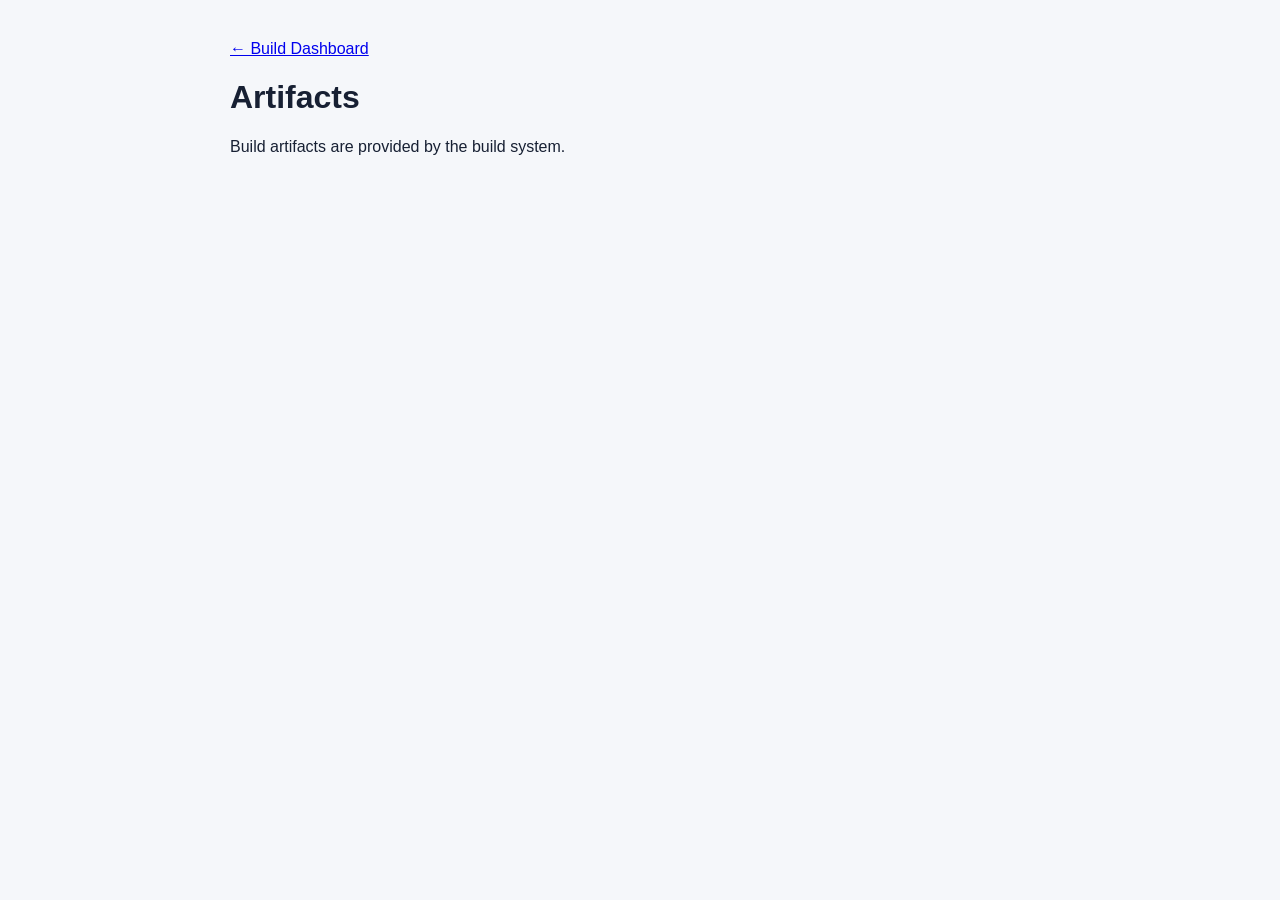
<file: build-central-dashboard-v13/artifacts.htm>
<!doctype html><html lang="en"><head><meta charset="utf-8"><meta name="viewport" content="width=device-width, initial-scale=1"><title>Artifacts · Build Central</title><link rel="stylesheet" href="styles.css"></head><body><main style="padding:40px;max-width:900px"><a href="index.html">← Build Dashboard</a><h1>Artifacts</h1><p>Build artifacts are provided by the build system.</p></main></body></html>
</file>
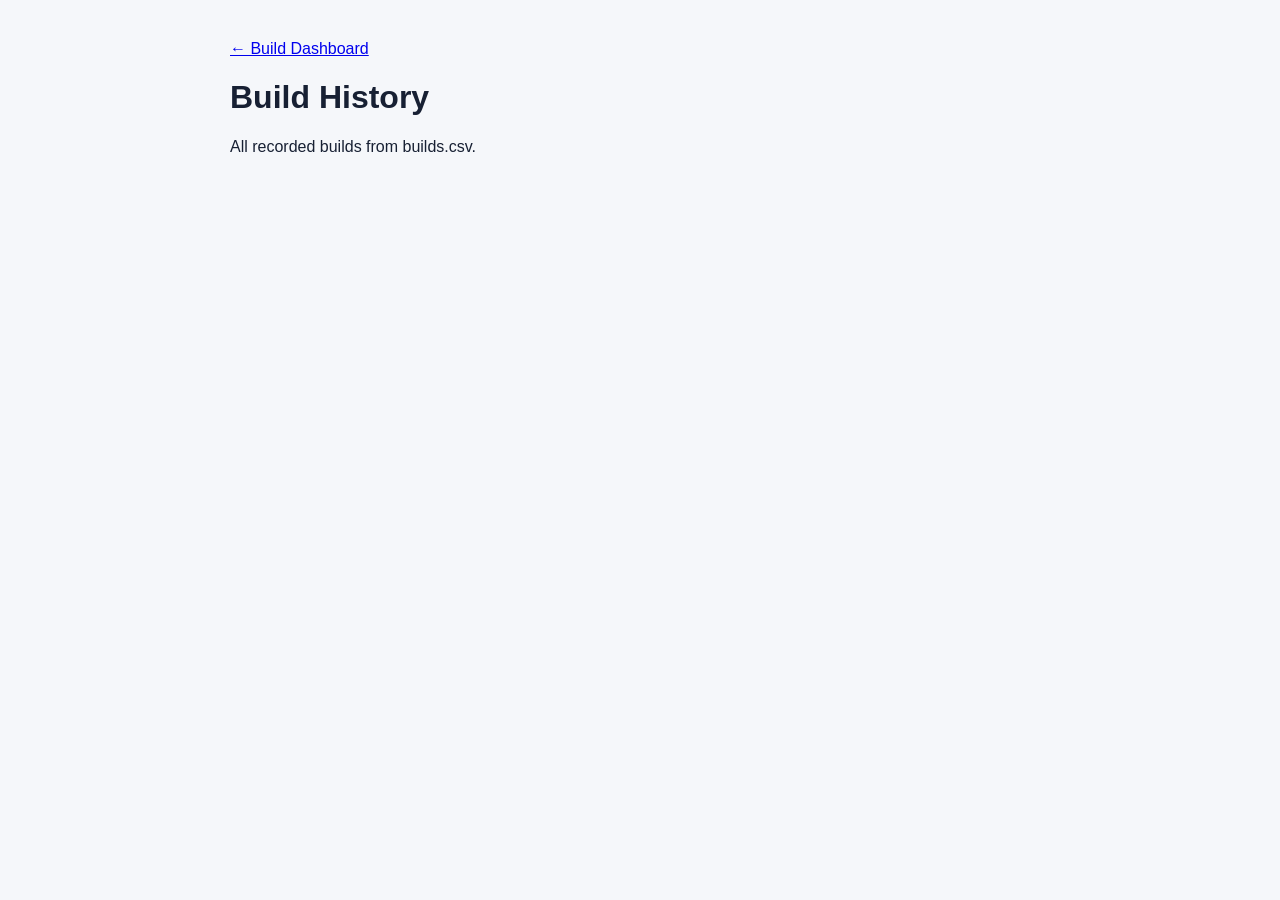
<file: build-central-dashboard-v13/buildhistory.htm>
<!doctype html><html lang="en"><head><meta charset="utf-8"><meta name="viewport" content="width=device-width, initial-scale=1"><title>Build History · Build Central</title><link rel="stylesheet" href="styles.css"></head><body><main style="padding:40px;max-width:900px"><a href="index.html">← Build Dashboard</a><h1>Build History</h1><p>All recorded builds from builds.csv.</p></main></body></html>
</file>
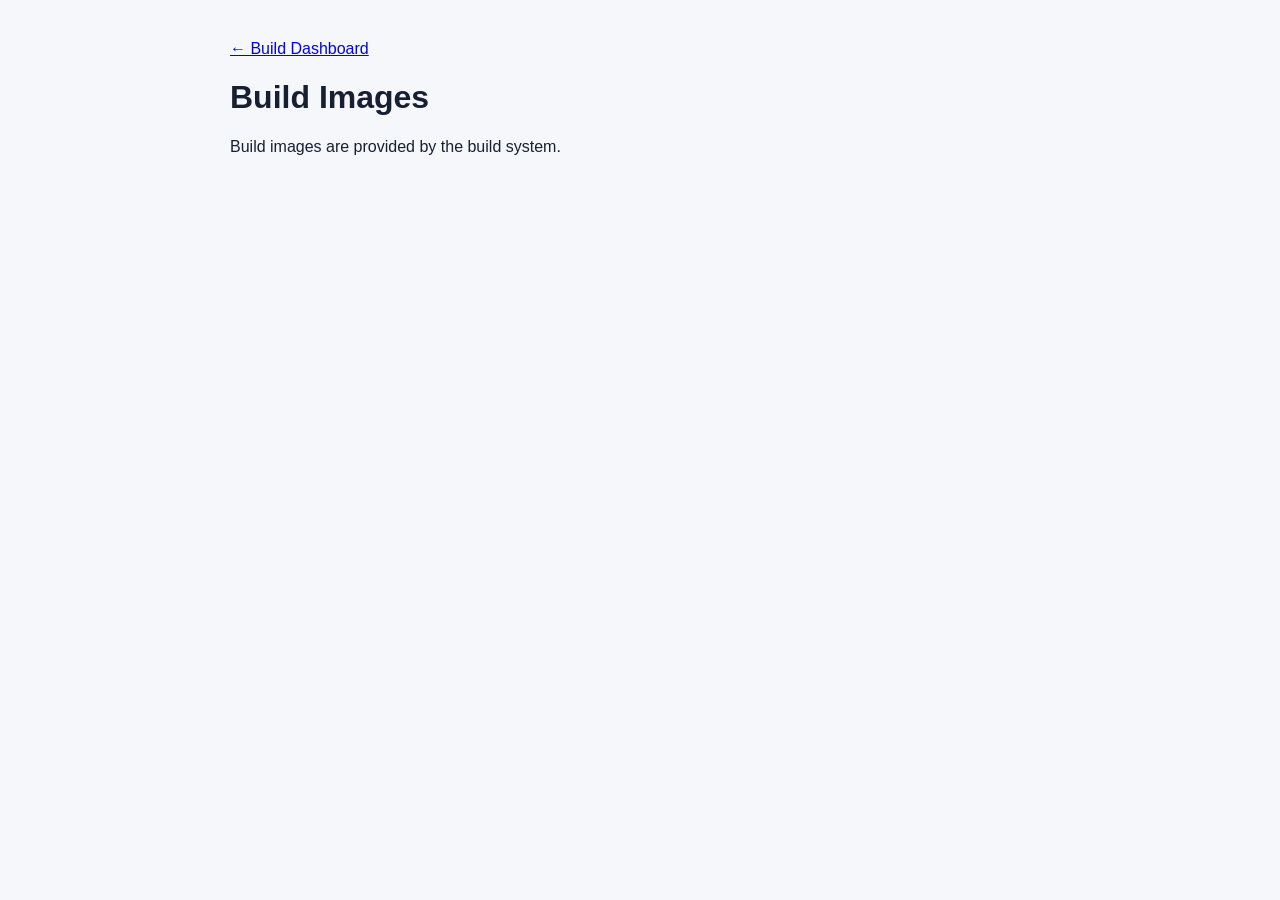
<file: build-central-dashboard-v13/buildimages.htm>
<!doctype html><html lang="en"><head><meta charset="utf-8"><meta name="viewport" content="width=device-width, initial-scale=1"><title>Build Images · Build Central</title><link rel="stylesheet" href="styles.css"></head><body><main style="padding:40px;max-width:900px"><a href="index.html">← Build Dashboard</a><h1>Build Images</h1><p>Build images are provided by the build system.</p></main></body></html>
</file>
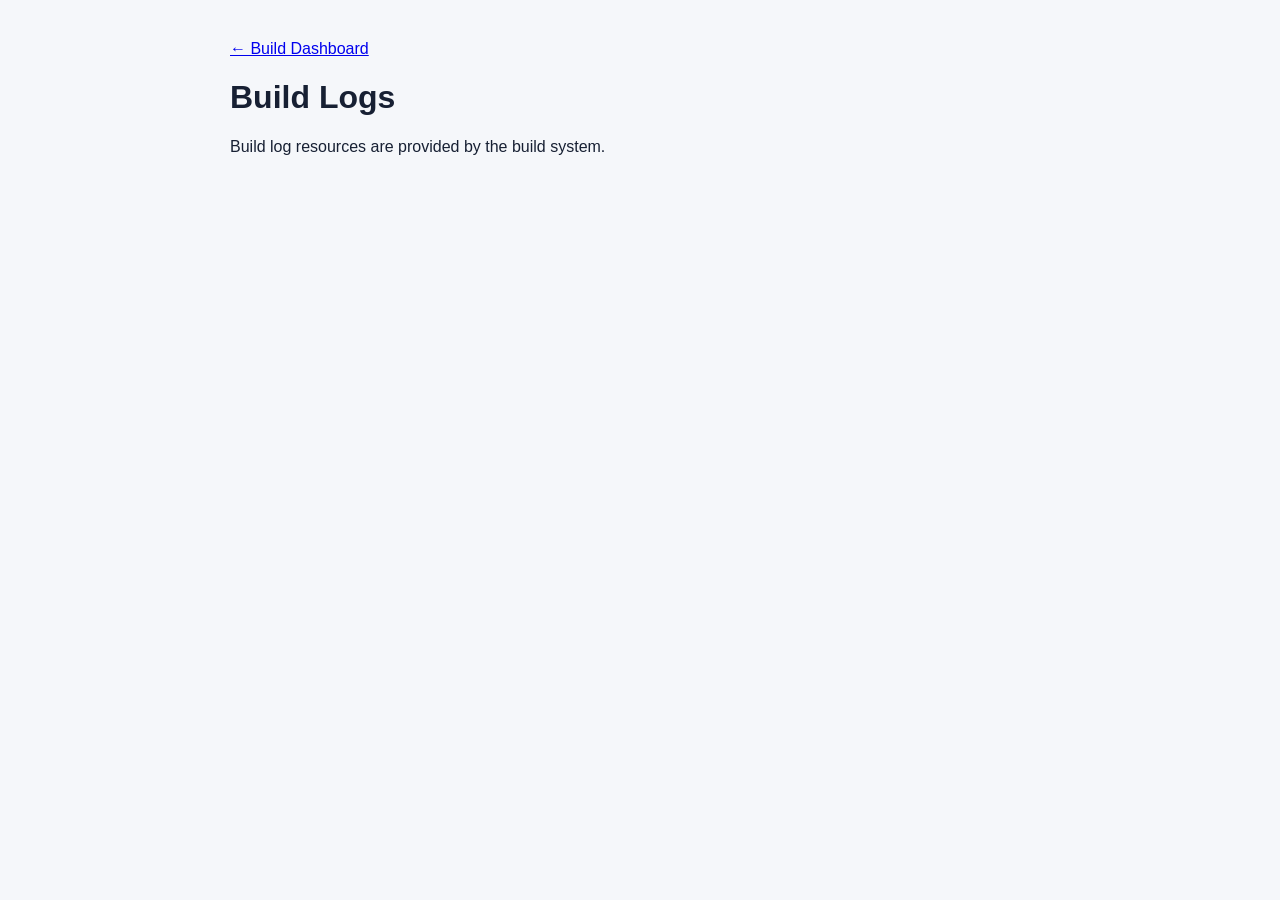
<file: build-central-dashboard-v13/buildlogs.htm>
<!doctype html><html lang="en"><head><meta charset="utf-8"><meta name="viewport" content="width=device-width, initial-scale=1"><title>Build Logs · Build Central</title><link rel="stylesheet" href="styles.css"></head><body><main style="padding:40px;max-width:900px"><a href="index.html">← Build Dashboard</a><h1>Build Logs</h1><p>Build log resources are provided by the build system.</p></main></body></html>
</file>
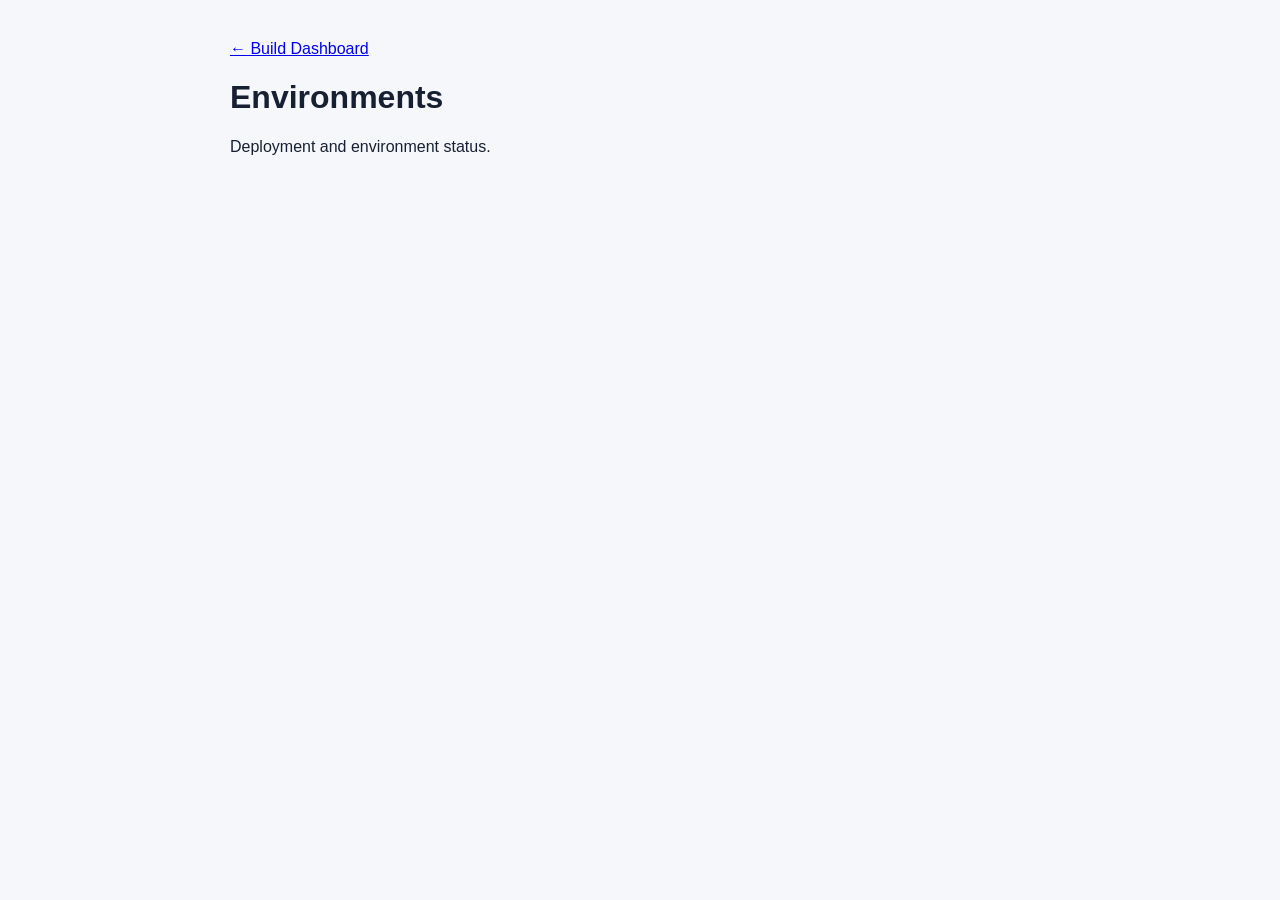
<file: build-central-dashboard-v13/environments.htm>
<!doctype html><html lang="en"><head><meta charset="utf-8"><meta name="viewport" content="width=device-width, initial-scale=1"><title>Environments · Build Central</title><link rel="stylesheet" href="styles.css"></head><body><main style="padding:40px;max-width:900px"><a href="index.html">← Build Dashboard</a><h1>Environments</h1><p>Deployment and environment status.</p></main></body></html>
</file>
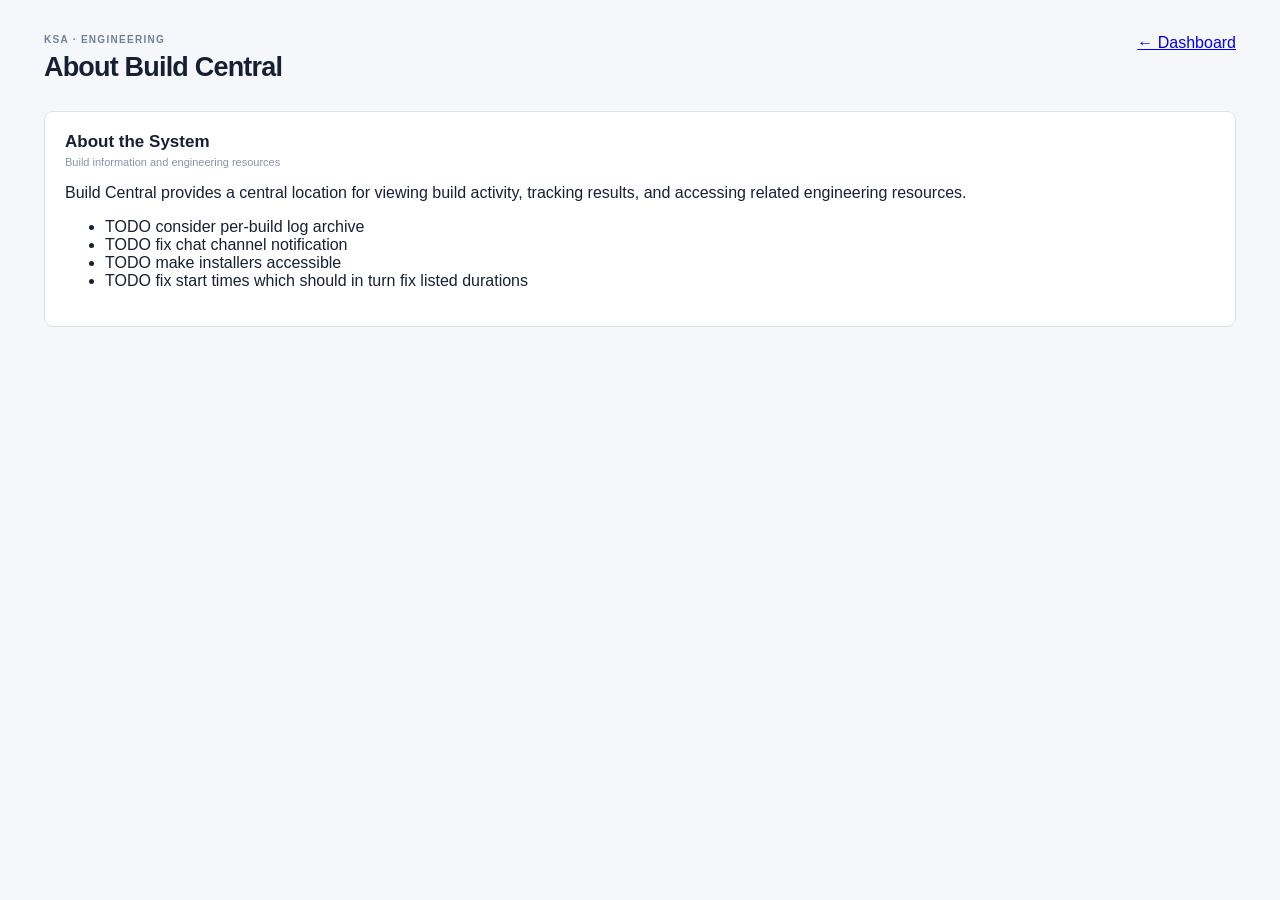
<file: build-central-dashboard/about.html>
<!doctype html>
<html lang="en">
<head>
  <meta charset="utf-8">
  <meta name="viewport" content="width=device-width, initial-scale=1">
  <title>About · Build Central</title>
  <link rel="stylesheet" href="styles.css">
</head>
<body>
  <main>
    <div class="topbar">
      <div>
        <div class="eyebrow">KSA · ENGINEERING</div>
        <h1>About Build Central</h1>
      </div>
      <div class="top-actions">
        <a href="index.html">← Dashboard</a>
      </div>
    </div>

    <section class="panel">
      <div class="panel-header">
        <div>
          <h2>About the System</h2>
          <p>Build information and engineering resources</p>
        </div>
      </div>

      <p>
        Build Central provides a central location for viewing build
        activity, tracking results, and accessing related engineering
        resources.
      </p>

      <ul>
        <li>TODO consider per-build log archive</li>
        <li>TODO fix chat channel notification</li>
        <li>TODO make installers accessible</li>
        <li>TODO fix start times which should in turn fix listed durations</li>
      </ul>
    </section>
  </main>
</body>
</html>
</file>
<file: build-central-dashboard-v13/styles.css>
*{box-sizing:border-box}html,body{margin:0;min-height:100%;font-family:Inter,Segoe UI,Arial,sans-serif;color:#172033;background:#f5f7fa}body{display:flex}.sidebar{width:244px;background:#111827;color:#d8dee9;min-height:100vh;padding:22px 16px;display:flex;flex-direction:column}.brand{display:flex;align-items:center;gap:11px;padding:3px 8px 30px}.brand-mark{width:36px;height:36px;border-radius:8px;background:#2563eb;color:#fff;display:grid;place-items:center;font-size:12px;font-weight:800}.brand strong{display:block;color:#fff;font-size:14px}.brand span{display:block;color:#7f8ba1;font-size:11px;margin-top:3px}.sidebar nav a{display:block;text-decoration:none;color:#aeb8ca;padding:10px 12px;border-radius:6px;font-size:13px;margin:2px 0}.sidebar nav a.active{background:#1f2937;color:#fff;font-weight:600}.sidebar nav a:hover{background:#1c2534;color:#fff}.section-label{font-size:10px;letter-spacing:.12em;color:#66738a;font-weight:700;margin:27px 12px 7px}.projects a{padding:8px 12px}.system-dot,.runner-dot{width:7px;height:7px;border-radius:50%;background:#22c55e;margin-top:4px;flex:0 0 auto}main{flex:1;max-width:1600px;margin:0 auto;padding:34px 44px 50px}.topbar{display:flex;justify-content:space-between;align-items:flex-start;margin-bottom:28px}.eyebrow{font-size:10px;font-weight:700;letter-spacing:.13em;color:#718096;margin-bottom:7px}.topbar h1{margin:0;font-size:27px;letter-spacing:-.03em}.top-actions{display:flex;align-items:center;gap:15px}.updated{font-size:11px;color:#8792a5}.top-actions button{border:1px solid #d7dde7;background:#fff;border-radius:6px;padding:8px 13px;color:#344054;font-weight:600}.hero{background:#fff;border:1px solid #dce2ea;border-radius:10px;box-shadow:0 1px 2px #00000008;margin-bottom:36px}.hero-heading{display:flex;justify-content:space-between;align-items:center;padding:25px 28px 22px;border-bottom:1px solid #e8ecf2}.hero h2{margin:0 0 8px;font-size:22px;letter-spacing:-.02em}.build-meta{display:flex;gap:16px;align-items:center;font-size:12px;color:#718096}.status{font-weight:700}.passed{color:#15803d}.status.passed{color:#15803d}.build-meta code{font-family:Consolas,monospace;font-size:11px;color:#4b5563}.hero-result{text-align:right}.hero-result span,.hero-result small{display:block;color:#8993a5;font-size:11px}.hero-result strong{display:block;font-size:20px;margin:2px 0}.hero-details{display:grid;grid-template-columns:repeat(4,1fr);padding:18px 28px}.hero-details div{border-right:1px solid #edf0f4;padding-right:18px;margin-right:18px}.hero-details div:last-child{border:0}.hero-details span{display:block;color:#8a94a6;font-size:10px;text-transform:uppercase;letter-spacing:.08em;margin-bottom:5px}.hero-details strong{font-size:13px}.hero-actions{border-top:1px solid #e8ecf2;padding:12px 28px;display:flex;gap:25px}.hero-actions a,.section-header a,.build-links a{color:#2563eb;text-decoration:none;font-size:12px;font-weight:600}.section-header{display:flex;justify-content:space-between;align-items:end;margin-bottom:13px}.section-header h2,.panel h2{font-size:17px;margin:0 0 4px}.section-header p,.panel-header p{margin:0;color:#8993a5;font-size:11px}.build-list{background:#fff;border:1px solid #dce2ea;border-radius:9px;overflow:hidden}.build-row{min-height:92px;padding:16px 20px;display:grid;grid-template-columns:34px minmax(260px,1.8fr) 120px 175px 190px;align-items:center;gap:12px;border-bottom:1px solid #edf0f4}.build-row:last-child{border-bottom:0}.build-row:hover{background:#fafbfd}.build-status{width:25px;height:25px;border-radius:50%;display:grid;place-items:center;font-size:14px;font-weight:800;background:#ecfdf3}.build-status.failed{color:#b91c1c;background:#fef2f2}.build-title{display:flex;gap:10px;align-items:center}.build-title strong{font-size:13px}.build-title span{font-family:Consolas,monospace;font-size:11px;color:#687386;background:#f1f3f6;padding:3px 6px;border-radius:4px}.build-sub{font-size:11px;color:#8a94a6;margin-top:6px}.build-time span,.build-when span{display:block;color:#8a94a6;font-size:10px;margin-bottom:3px}.build-time strong,.build-when strong{font-size:12px}.failed-text{color:#b91c1c!important}.build-links{display:flex;justify-content:flex-end;gap:14px}.lower{display:grid;grid-template-columns:1fr 1fr;gap:20px;margin-top:22px}.panel{background:#fff;border:1px solid #dce2ea;border-radius:9px;padding:20px}.panel-header{display:flex;justify-content:space-between;align-items:start;margin-bottom:15px}.online{font-size:10px;color:#15803d;background:#ecfdf3;border-radius:12px;padding:5px 9px;font-weight:700}.runner-row{display:flex;align-items:center;gap:9px;padding:11px 0;border-top:1px solid #edf0f4}.runner-row div{flex:1}.runner-row strong{display:block;font-size:12px}.runner-row div span{display:block;color:#8a94a6;font-size:10px;margin-top:2px}.runner-row .right{font-size:11px;color:#5f6b7c}.quick-grid{display:grid;grid-template-columns:1fr 1fr;gap:8px}.quick-grid a{text-decoration:none;border:1px solid #e7ebf0;border-radius:7px;padding:13px}.quick-grid a:hover{border-color:#c8d2e0;background:#fafbfd}.quick-grid strong{display:block;color:#253044;font-size:12px}.quick-grid span{display:block;color:#8993a5;font-size:10px;margin-top:4px}@media(max-width:1000px){.sidebar{width:200px}main{padding:28px}.build-row{grid-template-columns:30px 1fr 100px}.build-when,.build-links{display:none}}@media(max-width:720px){.sidebar{display:none}main{padding:20px}.hero-details{grid-template-columns:1fr 1fr;gap:15px}.hero-details div:nth-child(2){border:0}.lower{grid-template-columns:1fr}.top-actions .updated{display:none}}

.commit-link{font-family:Consolas,monospace;font-size:11px;color:#2563eb;text-decoration:none}.commit-link:hover{text-decoration:underline}
</file>
<file: build-central-dashboard/styles.css>
*{box-sizing:border-box}html,body{margin:0;min-height:100%;font-family:Inter,Segoe UI,Arial,sans-serif;color:#172033;background:#f5f7fa}body{display:flex}.sidebar{width:244px;background:#111827;color:#d8dee9;min-height:100vh;padding:22px 16px;display:flex;flex-direction:column}.brand{display:flex;align-items:center;gap:11px;padding:3px 8px 30px}.brand-mark{width:36px;height:36px;border-radius:8px;background:#2563eb;color:#fff;display:grid;place-items:center;font-size:12px;font-weight:800}.brand strong{display:block;color:#fff;font-size:14px}.brand span{display:block;color:#7f8ba1;font-size:11px;margin-top:3px}.sidebar nav a{display:block;text-decoration:none;color:#aeb8ca;padding:10px 12px;border-radius:6px;font-size:13px;margin:2px 0}.sidebar nav a.active{background:#1f2937;color:#fff;font-weight:600}.sidebar nav a:hover{background:#1c2534;color:#fff}.section-label{font-size:10px;letter-spacing:.12em;color:#66738a;font-weight:700;margin:27px 12px 7px}.projects a{padding:8px 12px}.system-dot,.runner-dot{width:7px;height:7px;border-radius:50%;background:#22c55e;margin-top:4px;flex:0 0 auto}main{flex:1;max-width:1600px;margin:0 auto;padding:34px 44px 50px}.topbar{display:flex;justify-content:space-between;align-items:flex-start;margin-bottom:28px}.eyebrow{font-size:10px;font-weight:700;letter-spacing:.13em;color:#718096;margin-bottom:7px}.topbar h1{margin:0;font-size:27px;letter-spacing:-.03em}.top-actions{display:flex;align-items:center;gap:15px}.updated{font-size:11px;color:#8792a5}.top-actions button{border:1px solid #d7dde7;background:#fff;border-radius:6px;padding:8px 13px;color:#344054;font-weight:600}.hero{background:#fff;border:1px solid #dce2ea;border-radius:10px;box-shadow:0 1px 2px #00000008;margin-bottom:36px}.hero-heading{display:flex;justify-content:space-between;align-items:center;padding:25px 28px 22px;border-bottom:1px solid #e8ecf2}.hero h2{margin:0 0 8px;font-size:22px;letter-spacing:-.02em}.build-meta{display:flex;gap:16px;align-items:center;font-size:12px;color:#718096}.status{font-weight:700}.passed{color:#15803d}.status.passed{color:#15803d}.build-meta code{font-family:Consolas,monospace;font-size:11px;color:#4b5563}.hero-result{text-align:right}.hero-result span,.hero-result small{display:block;color:#8993a5;font-size:11px}.hero-result strong{display:block;font-size:20px;margin:2px 0}.hero-details{display:grid;grid-template-columns:repeat(4,1fr);padding:18px 28px}.hero-details div{border-right:1px solid #edf0f4;padding-right:18px;margin-right:18px}.hero-details div:last-child{border:0}.hero-details span{display:block;color:#8a94a6;font-size:10px;text-transform:uppercase;letter-spacing:.08em;margin-bottom:5px}.hero-details strong{font-size:13px}.hero-actions{border-top:1px solid #e8ecf2;padding:12px 28px;display:flex;gap:25px}.hero-actions a,.section-header a,.build-links a{color:#2563eb;text-decoration:none;font-size:12px;font-weight:600}.section-header{display:flex;justify-content:space-between;align-items:end;margin-bottom:13px}.section-header h2,.panel h2{font-size:17px;margin:0 0 4px}.section-header p,.panel-header p{margin:0;color:#8993a5;font-size:11px}.build-list{background:#fff;border:1px solid #dce2ea;border-radius:9px;overflow:hidden}.build-row{min-height:92px;padding:16px 20px;display:grid;grid-template-columns:34px minmax(260px,1.8fr) 120px 175px 190px;align-items:center;gap:12px;border-bottom:1px solid #edf0f4}.build-row:last-child{border-bottom:0}.build-row:hover{background:#fafbfd}.build-status{width:25px;height:25px;border-radius:50%;display:grid;place-items:center;font-size:14px;font-weight:800;background:#ecfdf3}.build-status.failed{color:#b91c1c;background:#fef2f2}.build-title{display:flex;gap:10px;align-items:center}.build-title strong{font-size:13px}.build-title span{font-family:Consolas,monospace;font-size:11px;color:#687386;background:#f1f3f6;padding:3px 6px;border-radius:4px}.build-sub{font-size:11px;color:#8a94a6;margin-top:6px}.build-time span,.build-when span{display:block;color:#8a94a6;font-size:10px;margin-bottom:3px}.build-time strong,.build-when strong{font-size:12px}.failed-text{color:#b91c1c!important}.build-links{display:flex;justify-content:flex-end;gap:14px}.lower{display:grid;grid-template-columns:1fr 1fr;gap:20px;margin-top:22px}.panel{background:#fff;border:1px solid #dce2ea;border-radius:9px;padding:20px}.panel-header{display:flex;justify-content:space-between;align-items:start;margin-bottom:15px}.online{font-size:10px;color:#15803d;background:#ecfdf3;border-radius:12px;padding:5px 9px;font-weight:700}.runner-row{display:flex;align-items:center;gap:9px;padding:11px 0;border-top:1px solid #edf0f4}.runner-row div{flex:1}.runner-row strong{display:block;font-size:12px}.runner-row div span{display:block;color:#8a94a6;font-size:10px;margin-top:2px}.runner-row .right{font-size:11px;color:#5f6b7c}.quick-grid{display:grid;grid-template-columns:1fr 1fr;gap:8px}.quick-grid a{text-decoration:none;border:1px solid #e7ebf0;border-radius:7px;padding:13px}.quick-grid a:hover{border-color:#c8d2e0;background:#fafbfd}.quick-grid strong{display:block;color:#253044;font-size:12px}.quick-grid span{display:block;color:#8993a5;font-size:10px;margin-top:4px}@media(max-width:1000px){.sidebar{width:200px}main{padding:28px}.build-row{grid-template-columns:30px 1fr 100px}.build-when,.build-links{display:none}}@media(max-width:720px){.sidebar{display:none}main{padding:20px}.hero-details{grid-template-columns:1fr 1fr;gap:15px}.hero-details div:nth-child(2){border:0}.lower{grid-template-columns:1fr}.top-actions .updated{display:none}}

.build-row[hidden] { display: none !important; }

.commit-link{font-family:Consolas,monospace;font-size:11px;color:#2563eb;text-decoration:none}.commit-link:hover{text-decoration:underline}
</file>
